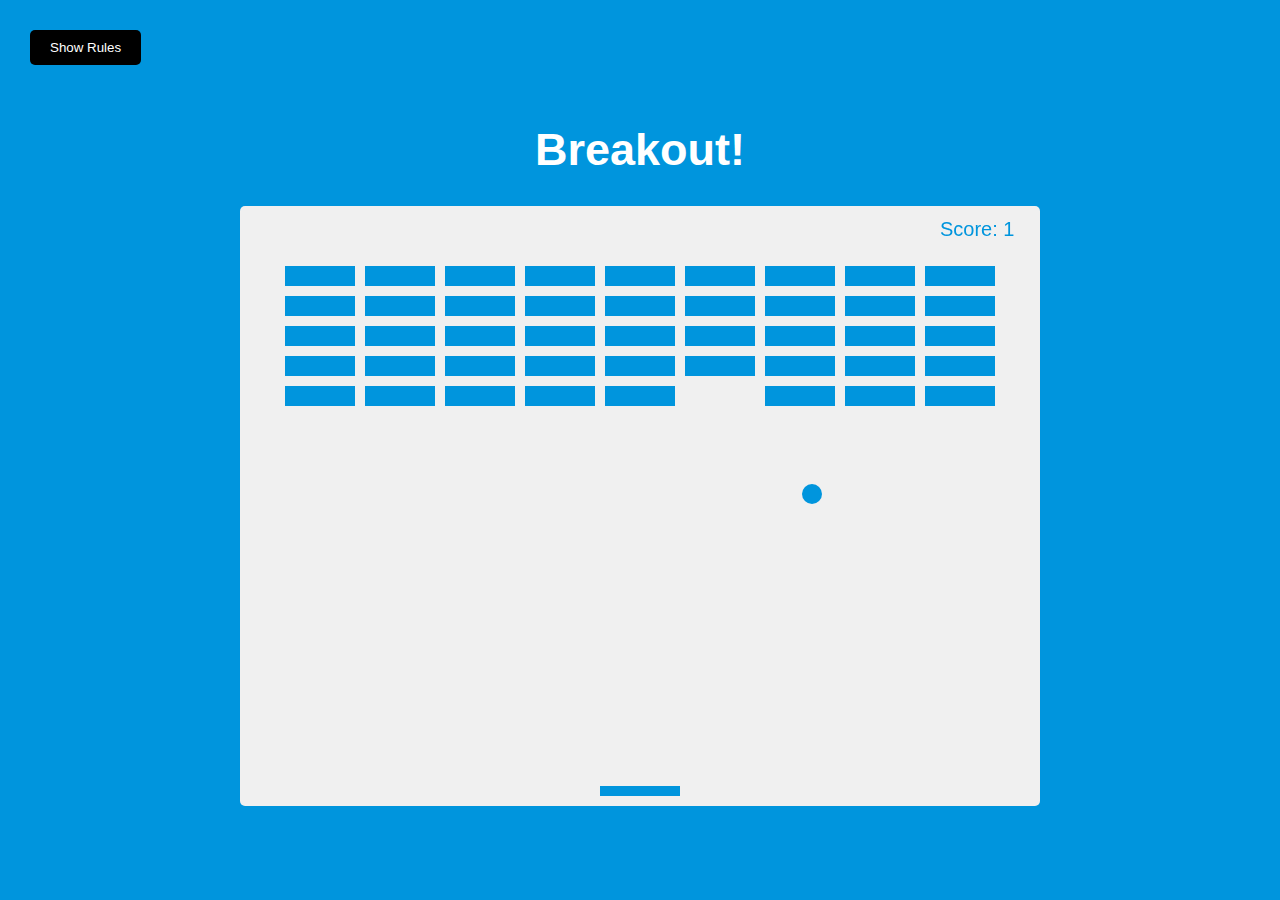
<file: Breakout/index.html>
<!DOCTYPE html>
<html lang="en">
  <head>
    <meta charset="UTF-8" />
    <meta name="viewport" content="width=device-width, initial-scale=1.0" />
    <meta http-equiv="X-UA-Compatible" content="ie=edge" />
    <link rel="stylesheet" href="style.css" />
    <title>Breakout!</title>
  </head>
  <body>
    <h1>Breakout!</h1>
    <button id="rules-btn" class="btn rules-btn">Show Rules</button>
    <div id="rules" class="rules">
      <h2>How To Play:</h2>
      <p>
        Use your right and left keys to move the paddle to bounce the ball up
        and break the blocks.
      </p>
      <p>If you miss the ball, your score and the blocks will reset.</p>
      <button id="close-btn" class="btn">Close</button>
    </div>

    <canvas id="canvas" width="800" height="600"></canvas>

    <script src="script.js"></script>
  </body>
</html>
</file>
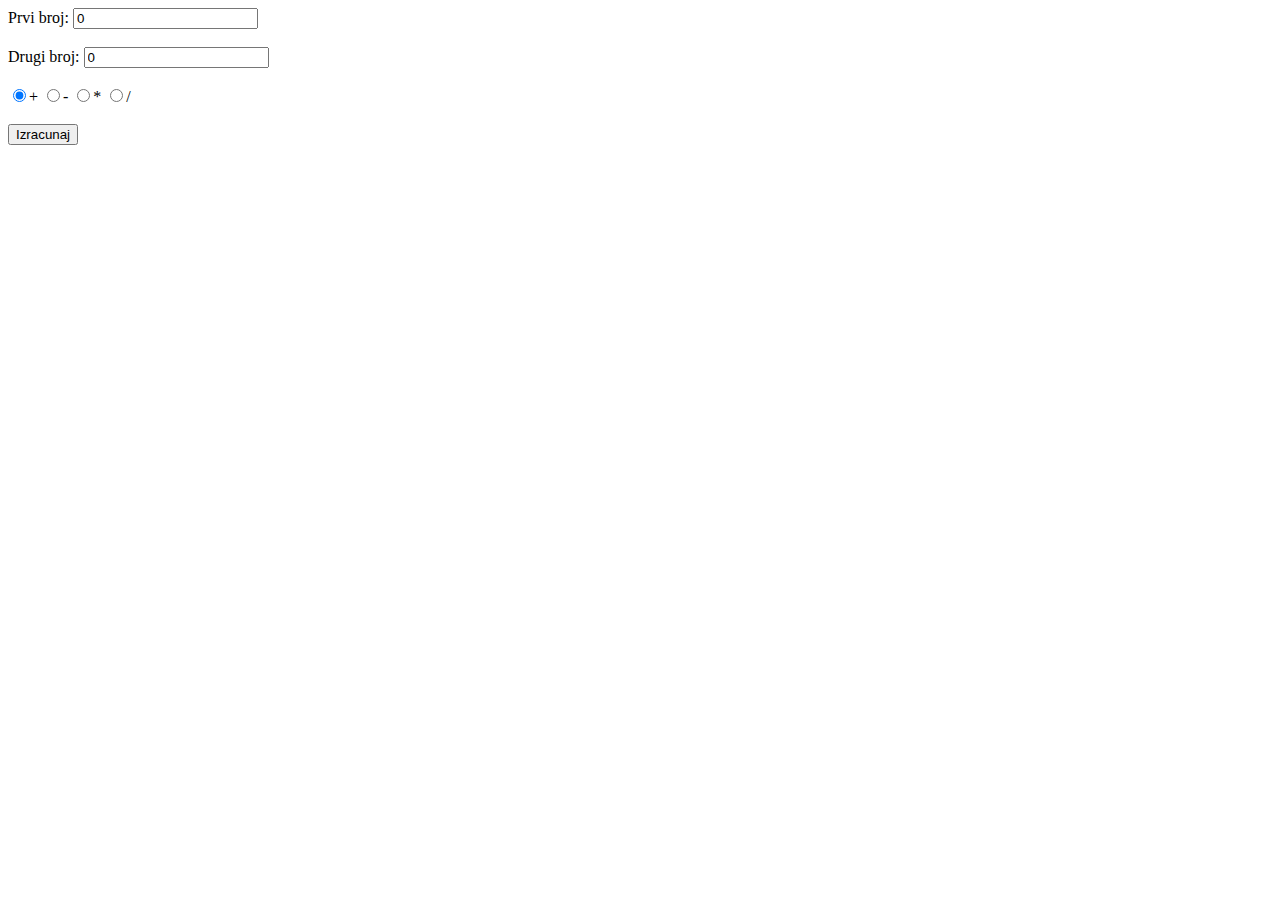
<file: Calculator/index.html>
<!DOCTYPE html>
<html lang="en">
<head>
    <meta charset="UTF-8">
    <meta name="viewport" content="width=device-width, initial-scale=1.0">
    <title>Kalkulator</title>
</head>
<body>
    <form>
     <label>Prvi broj:</label>
     <input type="text" id="num1" value="0">
     <br><br>
     <label>Drugi broj:</label>
     <input type="text" id="num2" value="0">
     <br><br>

     <input type="radio" name="op" value="+" checked>+
     <input type="radio" name="op" value="-">-
     <input type="radio" name="op" value="*">*
     <input type="radio" name="op" value="/">/
     <br><br>
     

     <input type="submit" value="Izracunaj">
    </form>
    <p id="res">
        
    </p>

    <script src="script.js"></script>
</body>
</html>
</file>
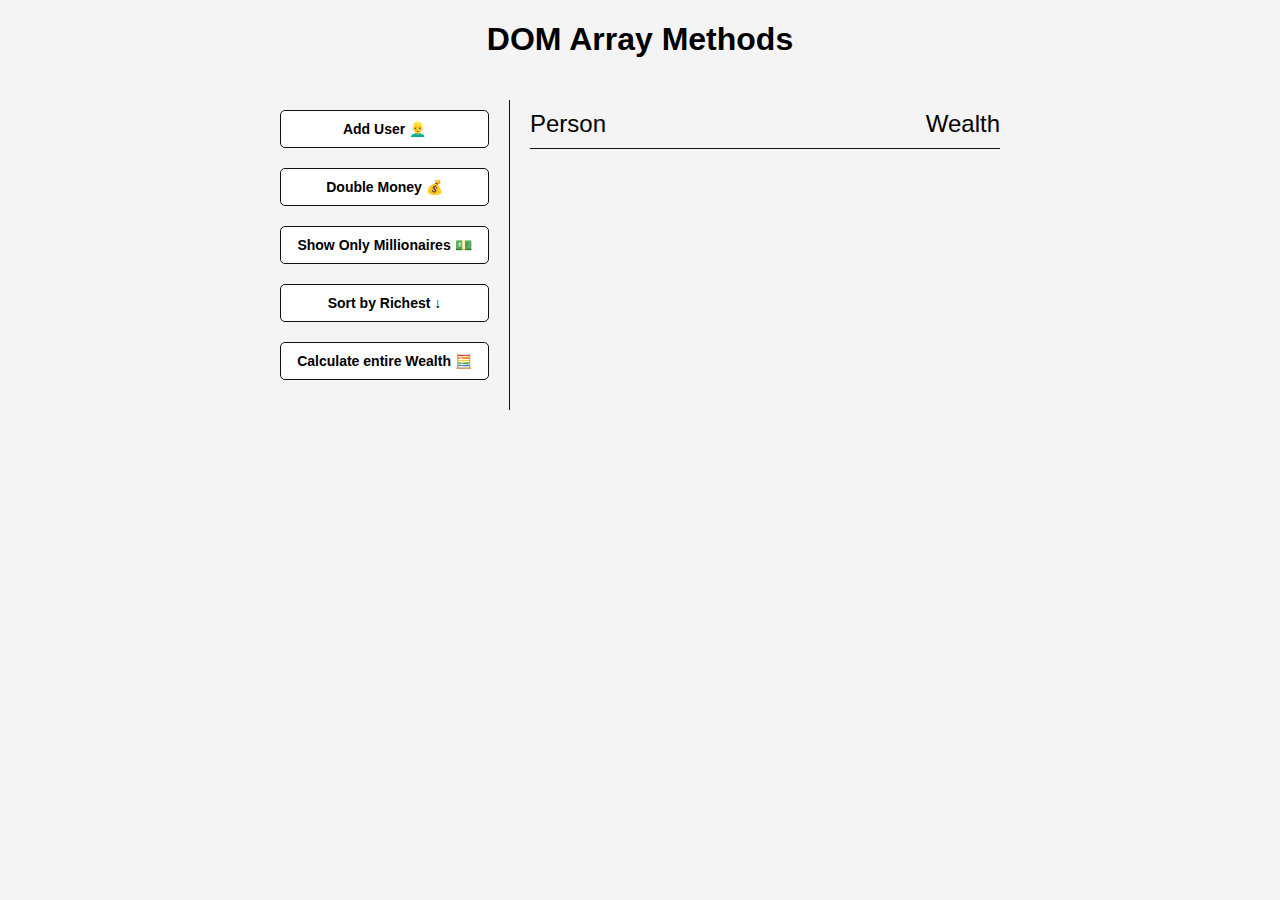
<file: DOM methods/index.html>
<!DOCTYPE html>
<html lang="en">
  <head>
    <meta charset="UTF-8" />
    <meta name="viewport" content="width=device-width, initial-scale=1.0" />
    <meta http-equiv="X-UA-Compatible" content="ie=edge" />
    <link rel="stylesheet" href="style.css" />
    <title>DOM Array Methods</title>
  </head>
  <body>
    <h1>DOM Array Methods</h1>

    <div class="container">
      <aside>
        <button id="add-user">Add User 👱‍♂️</button>
        <button id="double">Double Money 💰</button>
        <button id="show-millionaires">Show Only Millionaires 💵</button>
        <button id="sort">Sort by Richest ↓</button>
        <button id="calculate-wealth">Calculate entire Wealth 🧮</button>
      </aside>

      <main id="main">
        <h2><strong>Person</strong> Wealth</h2>
      </main>
    </div>

    <script src="script.js"></script>
  </body>
</html>
</file>
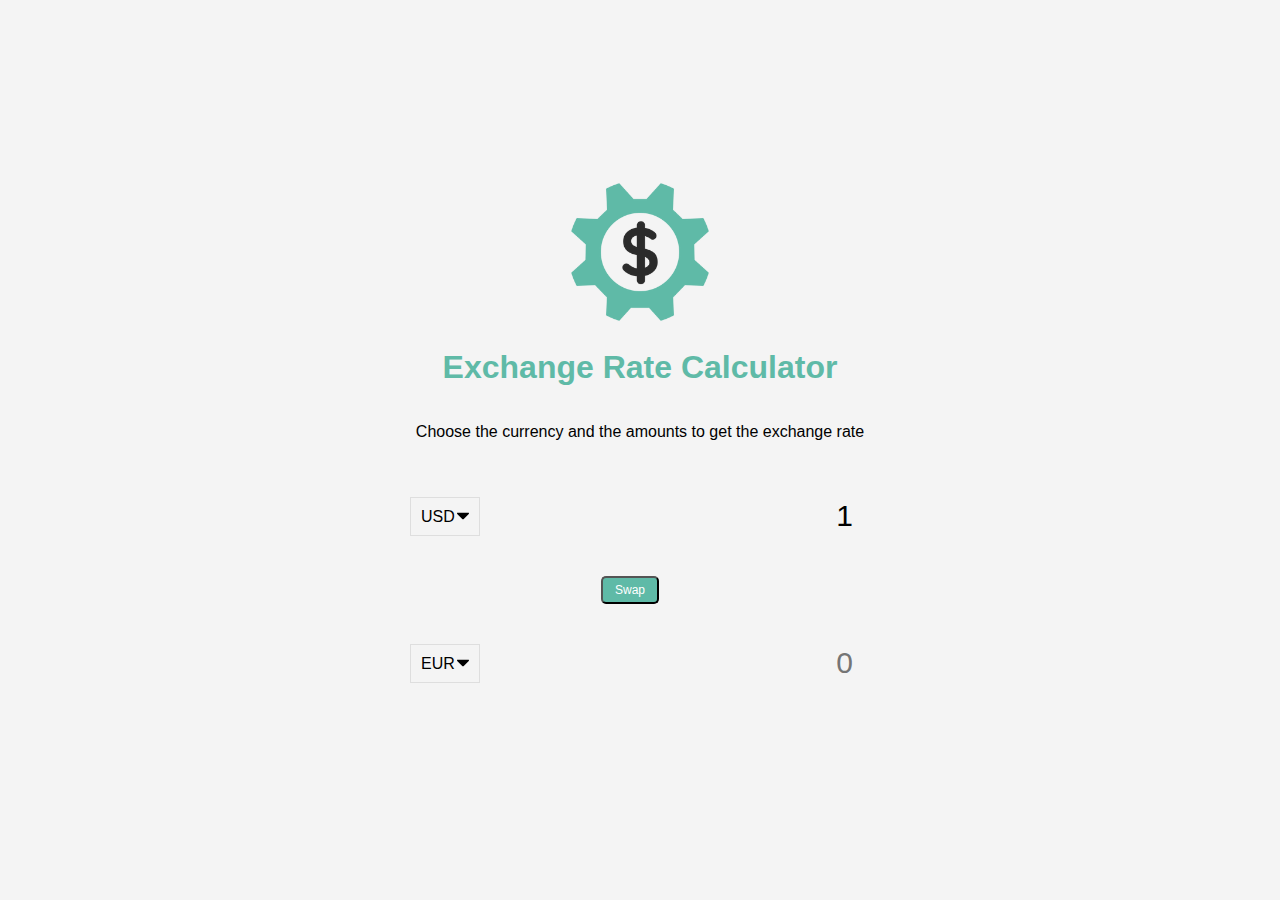
<file: Exchange Rate Calculator/index.html>
<!DOCTYPE html>
<html lang="en">
<head>
    <meta charset="UTF-8">
    <meta name="viewport" content="width=device-width, initial-scale=1.0">
    <title>Exchange Rate Calculator</title>
    <link rel="stylesheet" href="style.css">
</head>
<body>
    <img src="img/money.png" alt="" class="money-img">
    <h1>Exchange Rate Calculator</h1>
    <p>Choose the currency and the amounts to get the exchange rate</p>
    <div class="container">
        <div class="currency">
            <select name="" id="currency-one">
                <option value="AED">AED</option>
                <option value="ARS">ARS</option>
                <option value="AUD">AUD</option>
                <option value="BGN">BGN</option>
                <option value="BRL">BRL</option>
                <option value="BSD">BSD</option>
                <option value="CAD">CAD</option>
                <option value="CHF">CHF</option>
                <option value="CLP">CLP</option>
                <option value="CNY">CNY</option>
                <option value="COP">COP</option>
                <option value="CZK">CZK</option>
                <option value="DKK">DKK</option>
                <option value="DOP">DOP</option>
                <option value="EGP">EGP</option>
                <option value="EUR">EUR</option>
                <option value="FJD">FJD</option>
                <option value="GBP">GBP</option>
                <option value="GTQ">GTQ</option>
                <option value="HKD">HKD</option>
                <option value="HRK">HRK</option>
                <option value="HUF">HUF</option>
                <option value="IDR">IDR</option>
                <option value="ILS">ILS</option>
                <option value="INR">INR</option>
                <option value="ISK">ISK</option>
                <option value="JPY">JPY</option>
                <option value="KRW">KRW</option>
                <option value="KZT">KZT</option>
                <option value="MXN">MXN</option>
                <option value="MYR">MYR</option>
                <option value="NOK">NOK</option>
                <option value="NZD">NZD</option>
                <option value="PAB">PAB</option>
                <option value="PEN">PEN</option>
                <option value="PHP">PHP</option>
                <option value="PKR">PKR</option>
                <option value="PLN">PLN</option>
                <option value="PYG">PYG</option>
                <option value="RON">RON</option>
                <option value="RUB">RUB</option>
                <option value="SAR">SAR</option>
                <option value="SEK">SEK</option>
                <option value="SGD">SGD</option>
                <option value="THB">THB</option>
                <option value="TRY">TRY</option>
                <option value="TWD">TWD</option>
                <option value="UAH">UAH</option>
                <option value="USD" selected>USD</option>
                <option value="UYU">UYU</option>
                <option value="VND">VND</option>
                <option value="ZAR">ZAR</option>
            </select>
            <input type="number" id="amount-one" placeholder="0" value="1">
        </div>
    </div>
    <div class="swap-rate-container">
        <button class="btn" id="swap">
            Swap
        </button>
        <div class="rate" id="rate"></div>
    </div>

    <div class="currency">
        <select name="" id="currency-two">
            <option value="AED">AED</option>
            <option value="ARS">ARS</option>
            <option value="AUD">AUD</option>
            <option value="BGN">BGN</option>
            <option value="BRL">BRL</option>
            <option value="BSD">BSD</option>
            <option value="CAD">CAD</option>
            <option value="CHF">CHF</option>
            <option value="CLP">CLP</option>
            <option value="CNY">CNY</option>
            <option value="COP">COP</option>
            <option value="CZK">CZK</option>
            <option value="DKK">DKK</option>
            <option value="DOP">DOP</option>
            <option value="EGP">EGP</option>
            <option value="EUR" selected>EUR</option>
            <option value="FJD">FJD</option>
            <option value="GBP">GBP</option>
            <option value="GTQ">GTQ</option>
            <option value="HKD">HKD</option>
            <option value="HRK">HRK</option>
            <option value="HUF">HUF</option>
            <option value="IDR">IDR</option>
            <option value="ILS">ILS</option>
            <option value="INR">INR</option>
            <option value="ISK">ISK</option>
            <option value="JPY">JPY</option>
            <option value="KRW">KRW</option>
            <option value="KZT">KZT</option>
            <option value="MXN">MXN</option>
            <option value="MYR">MYR</option>
            <option value="NOK">NOK</option>
            <option value="NZD">NZD</option>
            <option value="PAB">PAB</option>
            <option value="PEN">PEN</option>
            <option value="PHP">PHP</option>
            <option value="PKR">PKR</option>
            <option value="PLN">PLN</option>
            <option value="PYG">PYG</option>
            <option value="RON">RON</option>
            <option value="RUB">RUB</option>
            <option value="SAR">SAR</option>
            <option value="SEK">SEK</option>
            <option value="SGD">SGD</option>
            <option value="THB">THB</option>
            <option value="TRY">TRY</option>
            <option value="TWD">TWD</option>
            <option value="UAH">UAH</option>
            <option value="USD">USD</option>
            <option value="UYU">UYU</option>
            <option value="VND">VND</option>
            <option value="ZAR">ZAR</option>
        </select>
        <input type="number" id="amount-two" placeholder="0">
    </div>


    <script src="script.js"></script>
</body>
</html>
</file>
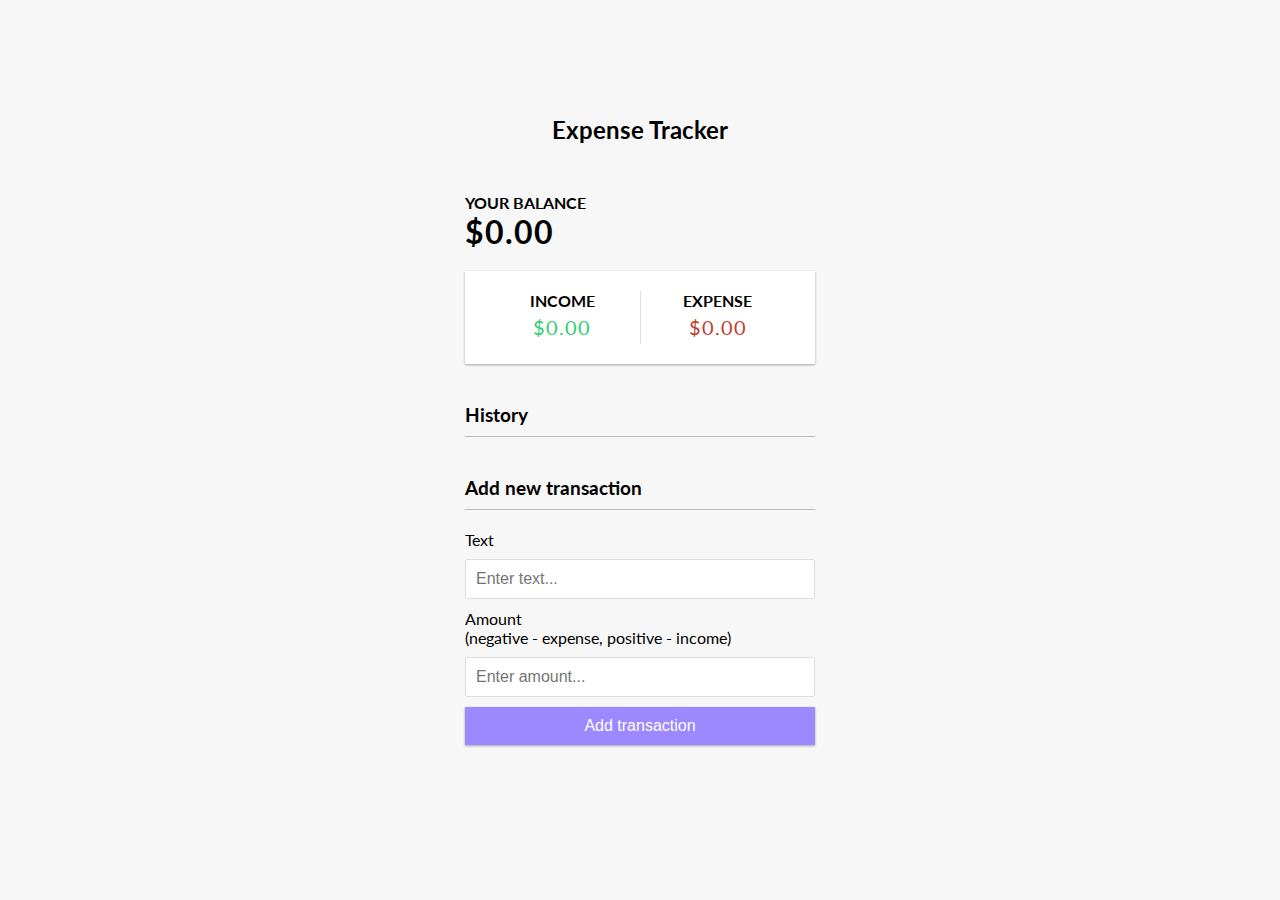
<file: Expense Tracker/index.html>
<!DOCTYPE html>
<html lang="en">
  <head>
    <meta charset="UTF-8" />
    <meta name="viewport" content="width=device-width, initial-scale=1.0" />
    <meta http-equiv="X-UA-Compatible" content="ie=edge" />
    <link rel="stylesheet" href="style.css" />
    <title>Expense Tracker</title>
  </head>
  <body>
    <h2>Expense Tracker</h2>

    <div class="container">
      <h4>Your Balance</h4>
      <h1 id="balance">$0.00</h1>

      <div class="inc-exp-container">
        <div>
          <h4>Income</h4>
          <p id="money-plus" class="money plus">+$0.00</p>
        </div>
        <div>
          <h4>Expense</h4>
          <p id="money-minus" class="money minus">-$0.00</p>
        </div>
      </div>

      <h3>History</h3> 
      <ul id="list" class="list">
        <!-- <li class="minus">
          Cash <span>-$400</span><button class="delete-btn">x</button>
        </li> -->
      </ul>

      <h3>Add new transaction</h3>
      <form id="form">
        <div class="form-control">
          <label for="text">Text</label>
          <input type="text" id="text" placeholder="Enter text..." />
        </div>
        <div class="form-control">
          <label for="amount"
            >Amount <br />
            (negative - expense, positive - income)</label
          >
          <input type="number" id="amount" placeholder="Enter amount..." />
        </div>
        <button class="btn">Add transaction</button>
      </form>
    </div>

    <script src="script.js"></script>
  </body>
</html>
</file>
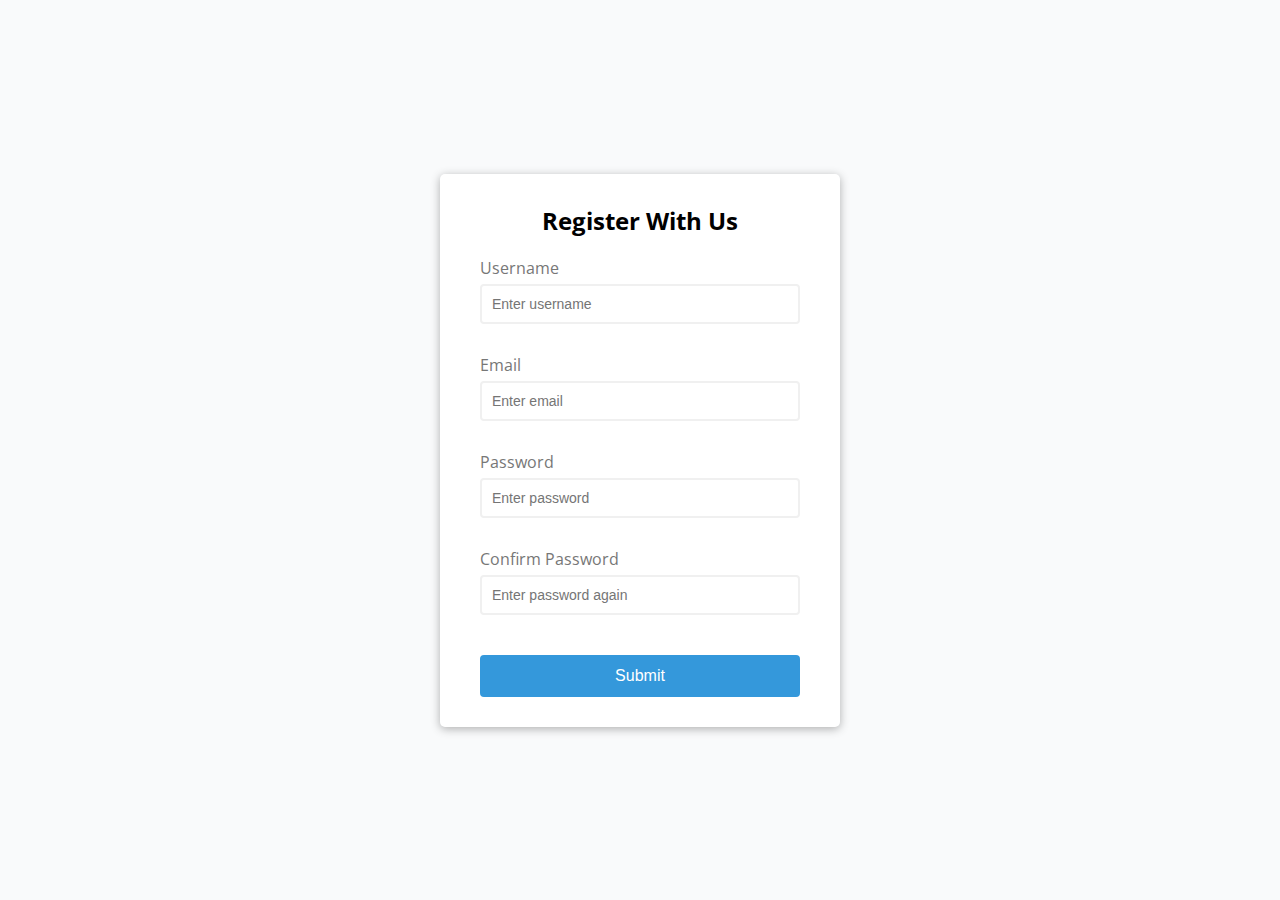
<file: Form Validation/index.html>
<!DOCTYPE html>
<html lang="en">
  <head>
    <meta charset="UTF-8" />
    <meta name="viewport" content="width=device-width, initial-scale=1.0" />
    <meta http-equiv="X-UA-Compatible" content="ie=edge" />
    <link rel="stylesheet" href="style.css" />
    <title>Form Validator</title>
  </head>
  <body>
    <div class="container">
      <form id="form" class="form">
        <h2>Register With Us</h2>
        <div class="form-control">
          <label for="username">Username</label>
          <input type="text" id="username" placeholder="Enter username" />
          <small>Error message</small>
        </div>
        <div class="form-control">
          <label for="email">Email</label>
          <input type="text" id="email" placeholder="Enter email" />
          <small>Error message</small>
        </div>
        <div class="form-control">
          <label for="password">Password</label>
          <input type="password" id="password" placeholder="Enter password" />
          <small>Error message</small>
        </div>
        <div class="form-control">
          <label for="password2">Confirm Password</label>
          <input
            type="password"
            id="password2"
            placeholder="Enter password again"
          />
          <small>Error message</small>
        </div>
        <button type="submit">Submit</button>
      </form>
    </div>

    <script src="script.js"></script>
  </body>
</html>
</file>
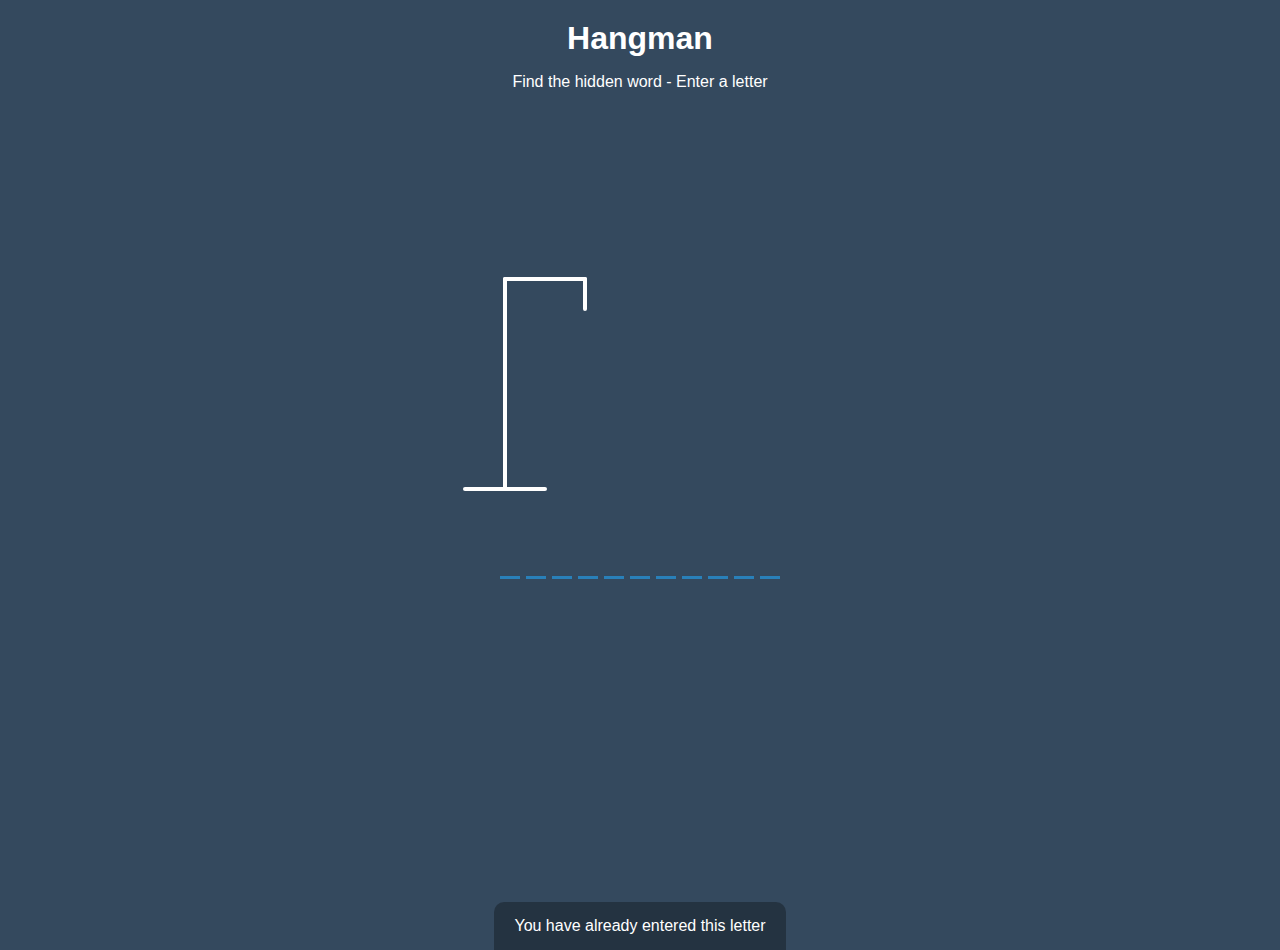
<file: Hangman/index.html>
<!DOCTYPE html>
<html lang="en">
  <head>
    <meta charset="UTF-8" />
    <meta name="viewport" content="width=device-width, initial-scale=1.0" />
    <meta http-equiv="X-UA-Compatible" content="ie=edge" />
    <link rel="stylesheet" href="style.css" />
    <title>Hangman</title>
  </head>
  <body>
    <h1>Hangman</h1>
    <p>Find the hidden word - Enter a letter</p>
    <div class="game-container">
      <svg height="250" width="200" class="figure-container">
        <!-- Rod -->
        <line x1="60" y1="20" x2="140" y2="20" />
        <line x1="140" y1="20" x2="140" y2="50" />
        <line x1="60" y1="20" x2="60" y2="230" />
        <line x1="20" y1="230" x2="100" y2="230" />

        <!-- Head -->
        <circle cx="140" cy="70" r="20" class="figure-part" />
        <!-- Body -->
        <line x1="140" y1="90" x2="140" y2="150" class="figure-part" />
        <!-- Arms -->
        <line x1="140" y1="120" x2="120" y2="100" class="figure-part" />
        <line x1="140" y1="120" x2="160" y2="100" class="figure-part" />
        <!-- Legs -->
        <line x1="140" y1="150" x2="120" y2="180" class="figure-part" />
        <line x1="140" y1="150" x2="160" y2="180" class="figure-part" />
      </svg>

      <div class="wrong-letters-container">
        <div id="wrong-letters"></div>
      </div>

      <div class="word" id="word"></div>
    </div>

    <!-- Container for final message -->
    <div class="popup-container" id="popup-container">
      <div class="popup">
        <h2 id="final-message"></h2>
        <button id="play-button">Play Again</button>
      </div>
    </div>

    <!-- Notification -->
    <div class="notification-container" id="notification-container">
      <p>You have already entered this letter</p>
    </div>

    <script src="script.js"></script>
  </body>
</html>
</file>
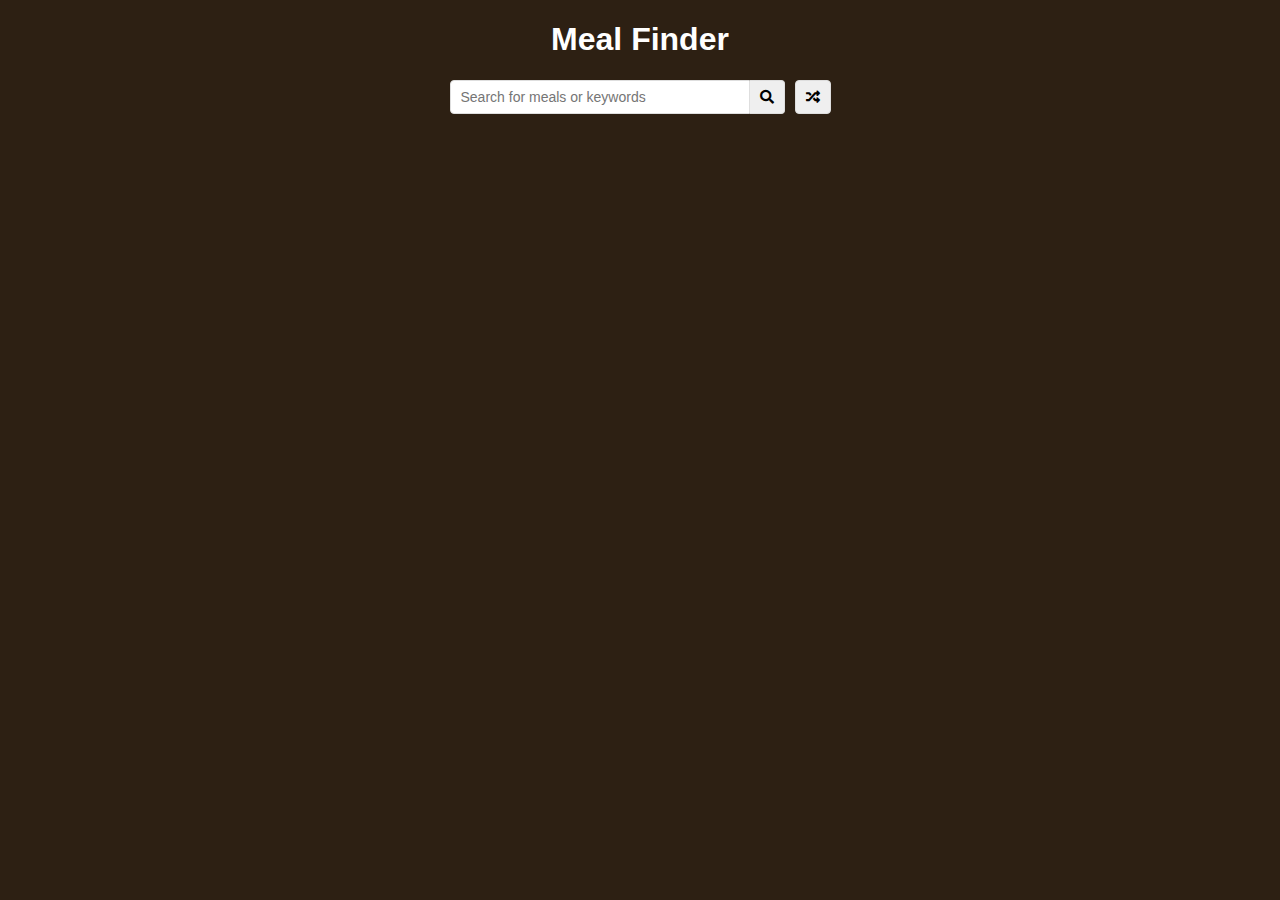
<file: Meal finder/index.html>
<!DOCTYPE html>
<html lang="en">
  <head>
    <meta charset="UTF-8" />
    <meta name="viewport" content="width=device-width, initial-scale=1.0" />
    <link
      rel="stylesheet"
      href="https://cdnjs.cloudflare.com/ajax/libs/font-awesome/5.10.2/css/all.min.css"
    />
    <link rel="stylesheet" href="style.css" />
    <title>Meal FInder</title>
  </head>
  <body>
    <div class="container">
      <h1>Meal Finder</h1>
      <div class="flex">
        <form class="flex" id="submit">
          <input
            type="text"
            id="search"
            placeholder="Search for meals or keywords"
          />
          <button class="search-btn" type="submit">
            <i class="fas fa-search"></i>
          </button>
        </form>
        <button class="random-btn" id="random">
          <i class="fas fa-random"></i>
        </button>
      </div>

      <div id="result-heading"></div>
      <div id="meals" class="meals"></div>
      <div id="single-meal"></div>
    </div>
    
    <script src="script.js"></script>
  </body>
</html>
</file>
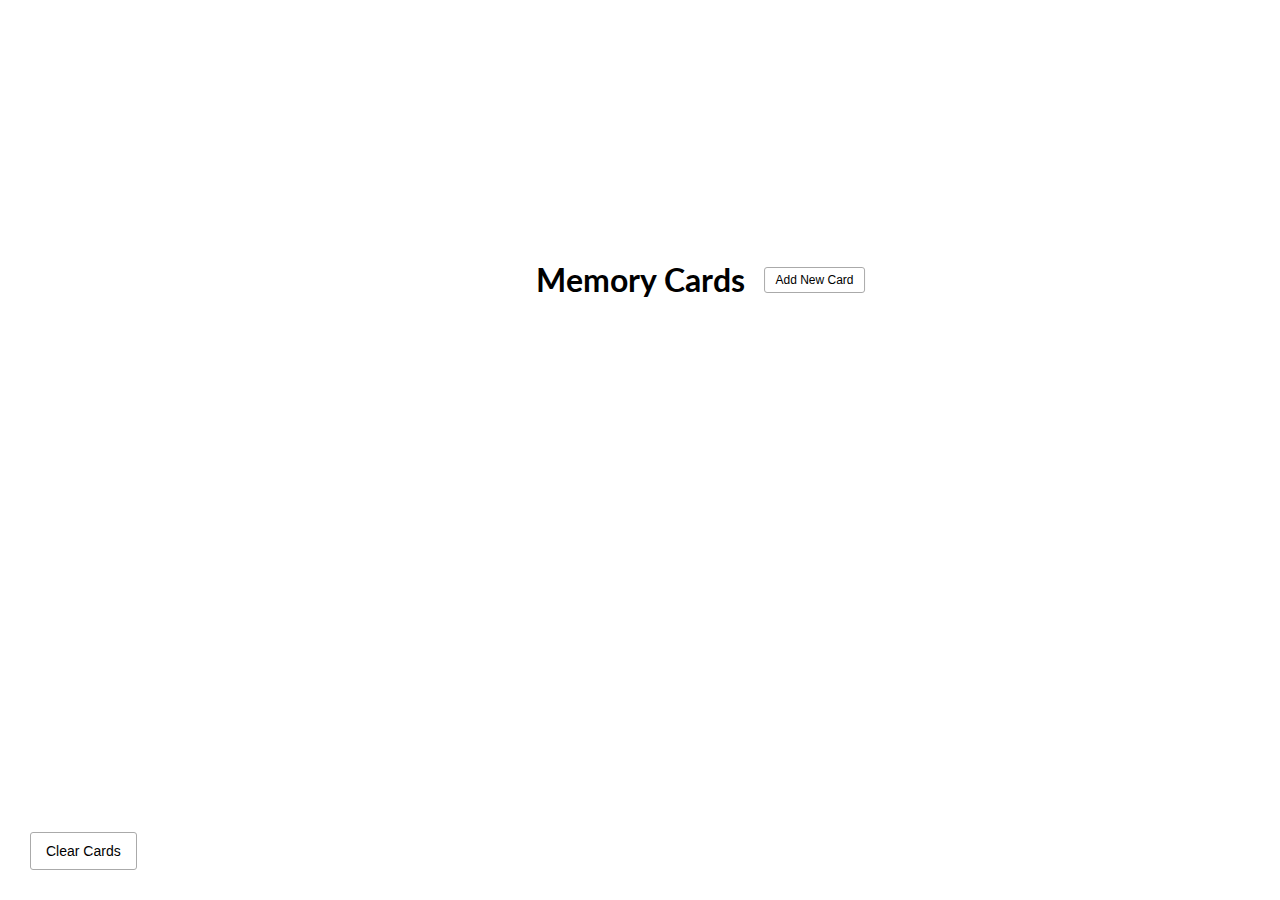
<file: Memory Cards/index.html>
<!DOCTYPE html>
<html lang="en">
  <head>
    <meta charset="UTF-8" />
    <meta name="viewport" content="width=device-width, initial-scale=1.0" />
    <meta http-equiv="X-UA-Compatible" content="ie=edge" />
    <link
      rel="stylesheet"
      href="https://cdnjs.cloudflare.com/ajax/libs/font-awesome/5.11.2/css/all.min.css"
      integrity="sha256-+N4/V/SbAFiW1MPBCXnfnP9QSN3+Keu+NlB+0ev/YKQ="
      crossorigin="anonymous"
    />
    <link rel="stylesheet" href="style.css" />
    <title>Memory Cards</title>
  </head>
  <body>
    <button id="clear" class="clear btn">
      <i class="fas fa-trash"></i> Clear Cards
    </button>

    <h1>
      Memory Cards
      <button id="show" class="btn btn-small">
        <i class="fas fa-plus"></i> Add New Card
      </button>
    </h1>

    <div id="cards-container" class="cards">
      <!-- <div class="card active">
        <div class="inner-card">
          <div class="inner-card-front">
            <p>
              What is PHP?
            </p>
          </div>
          <div class="inner-card-back">
            <p>
              A programming language
            </p>
          </div>
        </div>
      </div>

      <div class="card">
        <div class="inner-card">
          <div class="inner-card-front">
            <p>
              What is PHP?
            </p>
          </div>
          <div class="inner-card-back">
            <p>
              A programming language
            </p>
          </div>
        </div>
      </div> -->
    </div>

    <div class="navigation">
      <button id="prev" class="nav-button">
        <i class="fas fa-arrow-left"></i>
      </button>

      <p id="current"></p>

      <button id="next" class="nav-button">
        <i class="fas fa-arrow-right"></i>
      </button>
    </div>

    <div id="add-container" class="add-container">
      <h1>
        Add New Card
        <button id="hide" class="btn btn-small btn-ghost">
          <i class="fas fa-times"></i>
        </button>
      </h1>

      <div class="form-group">
        <label for="question">Question</label>
        <textarea id="question" placeholder="Enter question..."></textarea>
      </div>

      <div class="form-group">
        <label for="answer">Answer</label>
        <textarea id="answer" placeholder="Enter Answer..."></textarea>
      </div>

      <button id="add-card" class="btn">
        <i class="fas fa-plus"></i> Add Card
      </button>
    </div>

    <script src="script.js"></script>
  </body>
</html>
</file>
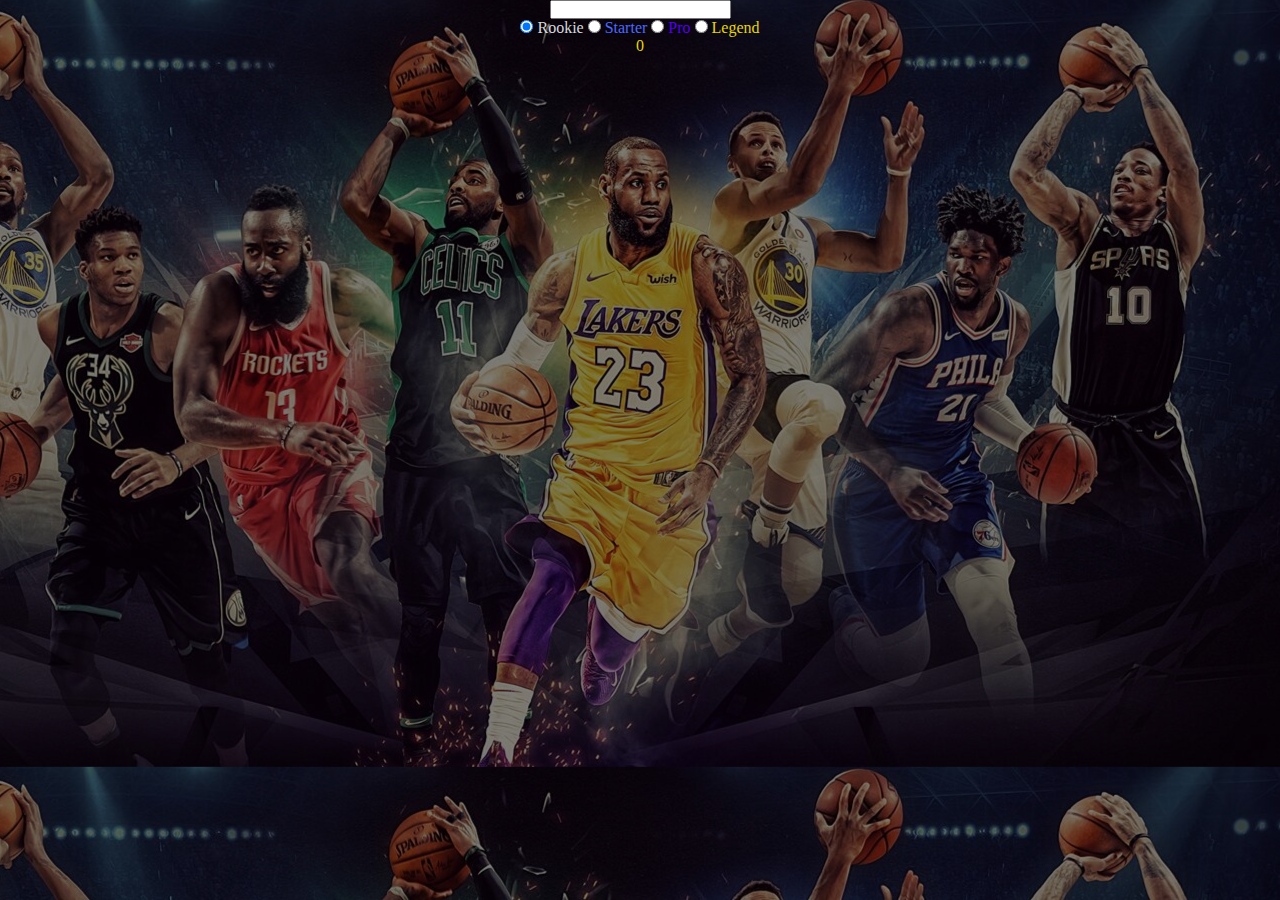
<file: Memory Game/index.html>
<!DOCTYPE html>
<html lang="en">
<head>
    <meta charset="UTF-8">
    <meta name="viewport" content="width=device-width, initial-scale=1.0">
    <link rel="stylesheet" href="style.css">
    <title>NBA MEMORY GAME</title>
</head>
  <body>
  <!-- <div class="main-content">
      <div class="header">
          <div class="info">
              <h6 class="leaderboard">Leaderboards</h6>
          </div> -->
          <!-- <img src="images\NBA.png" alt="">
          <p>Memory game</p>
      </div> -->
      <!-- <div class="start-game"> -->
    <form>
      <input type="text" id="ime">
      
      <div id="radio"> 
        <input type="radio" name="tezina" id="lako" value="16"  checked><span style="color: #d4d8dd" > Rookie </span> 
        <input type="radio" name="tezina" id="teze" value="36"><span style="color: #4b69ff"> Starter</span>
        <input type="radio" name="tezina" id="poteze" value="64"><span style="color: #5500f1"> Pro</span>
        <input type="radio" name="tezina" id="najteze" value="100"><span style="color: #e6d600"> Legend</span>
      </div>
      <div class="time1">
        <span  style="color: #e6d600"   id="time">0</span>
      </div>
  
    </form>
    <!-- <div class="leaderboard">
      <div class="rookie"><span style="color: #d4d8dd" > Rookie </span> </div>
      <div class="starter"><span style="color: #4b69ff"> Starter</span></div>
      <div class="pro"><span style="color: #5500f1"> Pro</span></div>
      <div class="legend"><span style="color: #e6d600"> Legend</span></div>
  </div> -->
  
    <!-- </div>
</div> -->
  

  </div>
    <div class="table">
    <div class="kartica" value= "a">
    <img class="lice" src="images\download.jpg" alt="">
    <img class="nalicje" src="images\karta.jpg" alt="">
    </div>

    <div class="kartica" value= "a">
      <img class="lice" src="images\download.jpg" alt="">
      <img class="nalicje" src="images\karta.jpg" alt="">
    </div>
    <div class="kartica" value= "2">
      <img class="lice" src="images\download (1).jpg" alt="">
      <img class="nalicje" src="images\karta.jpg" alt="">
      </div>
      
    <div class="kartica" value= "2">
      <img class="lice" src="images\download (1).jpg" alt="">
      <img class="nalicje" src="images\karta.jpg" alt="">
    </div>
    <div class="kartica" value= "3">
      <img class="lice" src="images\download (2).jpg" alt="">
      <img class="nalicje" src="images\karta.jpg" alt="">
    </div>
  
    <div class="kartica" value= "3">
        <img class="lice" src="images\download (2).jpg" alt="">
        <img class="nalicje" src="images\karta.jpg" alt="">
    </div>
    <div class="kartica" value="4">
        <img class="lice" src="images\download (3).jpg" alt="">
        <img class="nalicje" src="images\karta.jpg" alt="">
    </div>
        
    <div class="kartica" value="4">
        <img class="lice" src="images\download (3).jpg" alt="">
        <img class="nalicje" src="images\karta.jpg" alt="">
    </div>
    
    <div class="kartica" value="5">
      <img class="lice" src="images\download (4).jpg" alt="">
      <img class="nalicje" src="images\karta.jpg" alt="">
      </div>
  
      <div class="kartica" value="5">
        <img class="lice" src="images\download (4).jpg" alt="">
        <img class="nalicje" src="images\karta.jpg" alt="">
      </div>
      <div class="kartica" value="6">
        <img class="lice" src="images\download (5).jpg" alt="">
        <img class="nalicje" src="images\karta.jpg" alt="">
        </div>
        
      <div class="kartica" value="6">
        <img class="lice" src="images\download (5).jpg" alt="">
        <img class="nalicje" src="images\karta.jpg" alt="">
      </div>
      <div class="kartica" value="7">
        <img class="lice" src="images\download (6).jpg" alt="">
        <img class="nalicje" src="images\karta.jpg" alt="">
      </div>
    
      <div class="kartica" value="7">
          <img class="lice" src="images\download (6).jpg" alt="">
          <img class="nalicje" src="images\karta.jpg" alt="">
      </div>
      <div class="kartica" value="8">
          <img class="lice" src="images\download (7).jpg" alt="">
          <img class="nalicje" src="images\karta.jpg" alt="">
      </div>
          
      <div class="kartica" value="8">
          <img class="lice" src="images\download (7).jpg" alt="">
          <img class="nalicje" src="images\karta.jpg" alt="">
      </div>

       <div class="kartica" value="9">
        <img class="lice" src="images\download (8).jpg" alt="">
        <img class="nalicje" src="images\karta.jpg" alt="">
        </div>
    
        <div class="kartica" value="9">
          <img class="lice" src="images\download (8).jpg" alt="">
          <img class="nalicje" src="images\karta.jpg" alt="">
        </div>
        <div class="kartica" value="10">
          <img class="lice" src="images\download (9).jpg" alt="">
          <img class="nalicje" src="images\karta.jpg" alt="">
          </div>
          
        <div class="kartica" value="10">
          <img class="lice" src="images\download (9).jpg" alt="">
          <img class="nalicje" src="images\karta.jpg" alt="">
        </div>
        <div class="kartica" value="11">
          <img class="lice" src="images\download (10).jpg" alt="">
          <img class="nalicje" src="images\karta.jpg" alt="">
        </div>
      
        <div class="kartica" value="11">
            <img class="lice" src="images\download (10).jpg" alt="">
            <img class="nalicje" src="images\karta.jpg" alt="">
        </div>
        <div class="kartica" value="12">
            <img class="lice" src="images\download (11).jpg" alt="">
            <img class="nalicje" src="images\karta.jpg" alt="">
        </div>
            
        <div class="kartica" value="12">
            <img class="lice" src="images\download (11).jpg" alt="">
            <img class="nalicje" src="images\karta.jpg" alt="">
        </div>
        
        <div class="kartica" value="13">
          <img class="lice" src="images\download (12).jpg" alt="">
          <img class="nalicje" src="images\karta.jpg" alt="">
          </div>
      
          <div class="kartica" value="13">
            <img class="lice" src="images\download (12).jpg" alt="">
            <img class="nalicje" src="images\karta.jpg" alt="">
          </div>
          <div class="kartica" value="14">
            <img class="lice" src="images\download (13).jpg" alt="">
            <img class="nalicje" src="images\karta.jpg" alt="">
            </div>
            
          <div class="kartica" value="14">
            <img class="lice" src="images\download (13).jpg" alt="">
            <img class="nalicje" src="images\karta.jpg" alt="">
          </div>
          <div class="kartica" value="15">
            <img class="lice" src="images\download (14).jpg" alt="">
            <img class="nalicje" src="images\karta.jpg" alt="">
          </div>
        
        <div class="kartica" value="15">
          <img class="lice" src="images\download (14).jpg" alt="">
            <img class="nalicje" src="images\karta.jpg" alt="">
        </div>
        <div class="kartica" value="16">
            <img class="lice" src="images\images.jpg" alt="">
            <img class="nalicje" src="images\karta.jpg" alt="">
        </div>
            
        <div class="kartica" value="16">
            <img class="lice" src="images\images.jpg" alt="">
            <img class="nalicje" src="images\karta.jpg" alt="">
        </div>
        <div class="kartica" value="17">
          <img class="lice" src="images\images (1).jpg" alt="">
          <img class="nalicje" src="images\karta.jpg" alt="">
          </div>
      
          <div class="kartica" value="17">
            <img class="lice" src="images\images (1).jpg" alt="">
            <img class="nalicje" src="images\karta.jpg" alt="">
          </div>
          <div class="kartica" value="18">
              <img class="lice" src="images\images (2).jpg" alt="">
              <img class="nalicje" src="images\karta.jpg" alt="">
              </div>
              
            <div class="kartica" value="18">
              <img class="lice" src="images\images (2).jpg" alt="">
              <img class="nalicje" src="images\karta.jpg" alt="">
            </div>
            <div class="kartica" value="19">
              <img class="lice" src="images\images (3).jpg" alt="">
              <img class="nalicje" src="images\karta.jpg" alt="">
            </div>
          
            <div class="kartica" value="19">
                <img class="lice" src="images\images (3).jpg" alt="">
                <img class="nalicje" src="images\karta.jpg" alt="">
            </div>
            <div class="kartica" value="20">
                <img class="lice" src="images\images (4).jpg" alt="">
                <img class="nalicje" src="images\karta.jpg" alt="">
            </div>
                
            <div class="kartica" value="20">
                <img class="lice" src="images\images (4).jpg" alt="">
                <img class="nalicje" src="images\karta.jpg" alt="">
            </div>
            
            <div class="kartica" value="21">
              <img class="lice" src="images\images (5).jpg" alt="">
              <img class="nalicje" src="images\karta.jpg" alt="">
              </div>
          
              <div class="kartica" value="21">
                <img class="lice" src="images\images (5).jpg" alt="">
                <img class="nalicje" src="images\karta.jpg" alt="">
              </div>
              <div class="kartica" value="22">
                <img class="lice" src="images\images (6).jpg" alt="">
                <img class="nalicje" src="images\karta.jpg" alt="">
                </div>
                
              <div class="kartica" value="22">
                <img class="lice" src="images\images (6).jpg" alt="">
                <img class="nalicje" src="images\karta.jpg" alt="">
              </div>
              <div class="kartica" value="23">
                <img class="lice" src="images\images (7).jpg" alt="">
                <img class="nalicje" src="images\karta.jpg" alt="">
              </div>
            
              <div class="kartica" value="23">
                  <img class="lice" src="images\images (7).jpg" alt="">
                  <img class="nalicje" src="images\karta.jpg" alt="">
              </div>
              <div class="kartica" value="24">
                  <img class="lice" src="images\images (8).jpg" alt="">
                  <img class="nalicje" src="images\karta.jpg" alt="">
              </div>
                  
              <div class="kartica" value="24">
                  <img class="lice" src="images\images (8).jpg" alt="">
                  <img class="nalicje" src="images\karta.jpg" alt="">
              </div>
        
              <div class="kartica" value="25">
                <img class="lice" src="images\images (9).jpg" alt="">
                <img class="nalicje" src="images\karta.jpg" alt="">
                </div>
            
                <div class="kartica" value="25">
                  <img class="lice" src="images\images (9).jpg" alt="">
                  <img class="nalicje" src="images\karta.jpg" alt="">
                </div>
                <div class="kartica" value="26">
                  <img class="lice" src="images\images (10).jpg" alt="">
                  <img class="nalicje" src="images\karta.jpg" alt="">
                  </div>
                  
                <div class="kartica" value="26">
                  <img class="lice" src="images\images (10).jpg" alt="">
                  <img class="nalicje" src="images\karta.jpg" alt="">
                </div>
                <div class="kartica" value="27">
                  <img class="lice" src="images\images (11).jpg" alt="">
                  <img class="nalicje" src="images\karta.jpg" alt="">
                </div>
              
                <div class="kartica" value="27">
                    <img class="lice" src="images\images (11).jpg" alt="">
                    <img class="nalicje" src="images\karta.jpg" alt="">
                </div>
                <div class="kartica" value="28">
                    <img class="lice" src="images\images (12).jpg" alt="">
                    <img class="nalicje" src="images\karta.jpg" alt="">
                </div>
                     
                 <div class="kartica" value="28">
                    <img class="lice" src="images\images (12).jpg" alt="">
                    <img class="nalicje" src="images\karta.jpg" alt="">
                </div>
                
                <div class="kartica" value="29">
                  <img class="lice" src="images\images (13).jpg" alt="">
                  <img class="nalicje" src="images\karta.jpg" alt="">
                  </div>
              
                  <div class="kartica" value="29">
                    <img class="lice" src="images\images (13).jpg" alt="">
                    <img class="nalicje" src="images\karta.jpg" alt="">
                  </div>
                  <div class="kartica" value="30">
                    <img class="lice" src="images\images (14).jpg" alt="">
                    <img class="nalicje" src="images\karta.jpg" alt="">
                    </div>
                     
                  <div class="kartica" value="30">
                    <img class="lice" src="images\images (14).jpg" alt="">
                    <img class="nalicje" src="images\karta.jpg" alt="">
                  </div>
                  <div class="kartica" value="31">
                    <img class="lice" src="images\images (15).jpg" alt="">
                    <img class="nalicje" src="images\karta.jpg" alt="">
                  </div>
                
                  <div class="kartica" value="31">
                    <img class="lice" src="images\images (15).jpg" alt="">
                     <img class="nalicje" src="images\karta.jpg" alt="">
                  </div>
                  <div class="kartica" value="32">
                      <img class="lice" src="images\images (16).jpg" alt="">
                      <img class="nalicje" src="images\karta.jpg" alt="">
                  </div>
                       
                  <div class="kartica" value="32">
                      <img class="lice" src="images\images (16).jpg" alt="">
                      <img class="nalicje" src="images\karta.jpg" alt="">
                  </div>
                  <div class="kartica" value="33">
                    <img class="lice" src="images\images (17).jpg" alt="">
                    <img class="nalicje" src="images\karta.jpg" alt="">
                </div>
                    
                <div class="kartica" value="33">
                    <img class="lice" src="images\images (17).jpg" alt="">
                    <img class="nalicje" src="images\karta.jpg" alt="">
                </div>
                <div class="kartica" value="34">
                  <img class="lice" src="images\images (18).jpg" alt="">
                  <img class="nalicje" src="images\karta.jpg" alt="">
              </div>
                  
              <div class="kartica" value="34">
                  <img class="lice" src="images\images (18).jpg" alt="">
                  <img class="nalicje" src="images\karta.jpg" alt="">
              </div>
              <div class="kartica" value="35">
                <img class="lice" src="images\images (19).jpg" alt="">
                <img class="nalicje" src="images\karta.jpg" alt="">
            </div>
                
            <div class="kartica" value="35">
                <img class="lice" src="images\images (19).jpg" alt="">
                <img class="nalicje" src="images\karta.jpg" alt="">
            </div>
            <div class="kartica" value="36">
              <img class="lice" src="images\images (20).jpg" alt="">
              <img class="nalicje" src="images\karta.jpg" alt="">
          </div>
              
          <div class="kartica" value="36">
              <img class="lice" src="images\images (20).jpg" alt="">
              <img class="nalicje" src="images\karta.jpg" alt="">
          </div>
          <div class="kartica" value="37">
            <img class="lice" src="images\images (21).jpg" alt="">
            <img class="nalicje" src="images\karta.jpg" alt="">
        </div>
            
        <div class="kartica" value="37">
            <img class="lice" src="images\images (21).jpg" alt="">
            <img class="nalicje" src="images\karta.jpg" alt="">
        </div>
        <div class="kartica" value="38">
          <img class="lice" src="images\images (22).jpg" alt="">
          <img class="nalicje" src="images\karta.jpg" alt="">
      </div>
          
      <div class="kartica" value="38">
          <img class="lice" src="images\images (22).jpg" alt="">
          <img class="nalicje" src="images\karta.jpg" alt="">
      </div>
        
    <div class="kartica" value="39">
        <img class="lice" src="images\images (23).jpg" alt="">
        <img class="nalicje" src="images\karta.jpg" alt="">
    </div>
    <div class="kartica" value="39">
      <img class="lice" src="images\images (23).jpg" alt="">
      <img class="nalicje" src="images\karta.jpg" alt="">
  </div>
      
  <div class="kartica" value="40">
      <img class="lice" src="images\images (24).jpg" alt="">
      <img class="nalicje" src="images\karta.jpg" alt="">
  </div>
  <div class="kartica" value="40">
    <img class="lice" src="images\images (24).jpg" alt="">
    <img class="nalicje" src="images\karta.jpg" alt="">
</div>
    
<div class="kartica" value="41">
    <img class="lice" src="images\images (25).jpg" alt="">
    <img class="nalicje" src="images\karta.jpg" alt="">
</div>
<div class="kartica" value="41">
  <img class="lice" src="images\images (25).jpg" alt="">
  <img class="nalicje" src="images\karta.jpg" alt="">
</div>
  
<div class="kartica" value="42">
  <img class="lice" src="images\images (26).jpg" alt="">
  <img class="nalicje" src="images\karta.jpg" alt="">
</div>
<div class="kartica" value="42">
<img class="lice" src="images\images (26).jpg" alt="">
<img class="nalicje" src="images\karta.jpg" alt="">
</div>

<div class="kartica" value="43">
<img class="lice" src="images\images (27).jpg" alt="">
<img class="nalicje" src="images\karta.jpg" alt="">
</div>
<div class="kartica" value="d43">
  <img class="lice" src="images\images (27).jpg" alt="">
  <img class="nalicje" src="images\karta.jpg" alt="">
</div>
  
<div class="kartica" value="44">
  <img class="lice" src="images\images (28).jpg" alt="">
  <img class="nalicje" src="images\karta.jpg" alt="">
</div>
<div class="kartica" value="44">
<img class="lice" src="images\images (28).jpg" alt="">
<img class="nalicje" src="images\karta.jpg" alt="">
</div>

<div class="kartica" value="45">
<img class="lice" src="images\images (29).jpg" alt="">
<img class="nalicje" src="images\karta.jpg" alt="">
</div>
<div class="kartica" value="45">
  <img class="lice" src="images\images (29).jpg" alt="">
  <img class="nalicje" src="images\karta.jpg" alt="">
</div>
  
<div class="kartica" value="46">
  <img class="lice" src="images\images (30).jpg" alt="">
  <img class="nalicje" src="images\karta.jpg" alt="">
</div>
<div class="kartica" value="46">
<img class="lice" src="images\images (30).jpg" alt="">
<img class="nalicje" src="images\karta.jpg" alt="">
</div>
<div class="kartica" value="47">
  <img class="lice" src="images\images (31).jpg" alt="">
  <img class="nalicje" src="images\karta.jpg" alt="">
</div>
<div class="kartica" value="47">
<img class="lice" src="images\images (31).jpg" alt="">
<img class="nalicje" src="images\karta.jpg" alt="">
</div>
<div class="kartica" value="48">
  <img class="lice" src="images\images (32).jpg" alt="">
  <img class="nalicje" src="images\karta.jpg" alt="">
</div>
<div class="kartica" value="48">
<img class="lice" src="images\images (32).jpg" alt="">
<img class="nalicje" src="images\karta.jpg" alt="">
</div>
<div class="kartica" value="49">
  <img class="lice" src="images\images (33).jpg" alt="">
  <img class="nalicje" src="images\karta.jpg" alt="">
</div>
<div class="kartica" value="d49">
<img class="lice" src="images\images (33).jpg" alt="">
<img class="nalicje" src="images\karta.jpg" alt="">
</div>
<div class="kartica" value="50">
  <img class="lice" src="images\images (34).jpg" alt="">
  <img class="nalicje" src="images\karta.jpg" alt="">
</div>
<div class="kartica" value="50">
<img class="lice" src="images\images (34).jpg" alt="">
<img class="nalicje" src="images\karta.jpg" alt="">
</div>
  </div>
    <script src="script.js"></script>
</body>
</html>
</file>
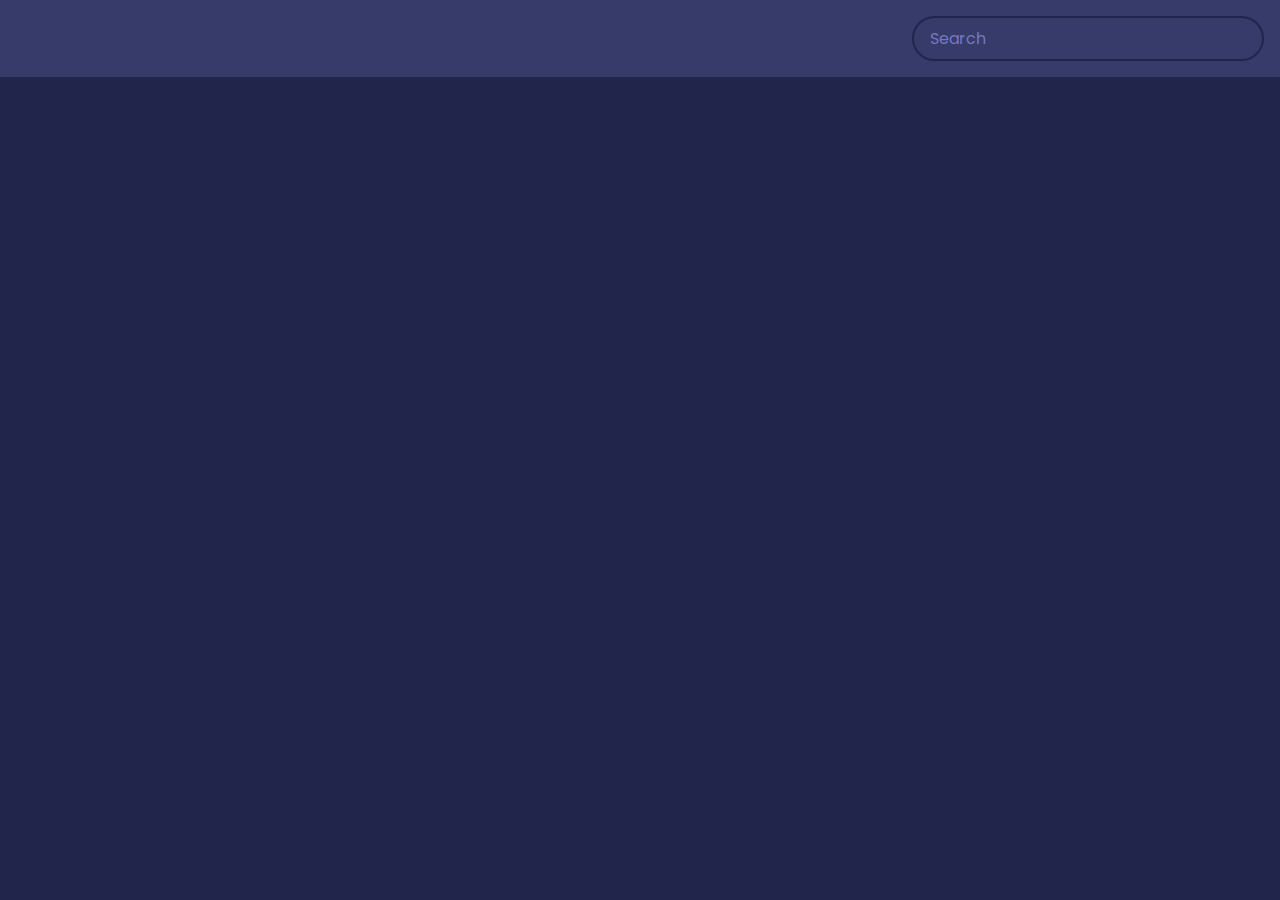
<file: Movie app/index.html>
<!DOCTYPE html>
<html lang="en">
    <head>
        <meta charset="UTF-8" />
        <meta name="viewport" content="width=device-width, initial-scale=1.0" />
        <title>Movie App</title>
        <link rel="stylesheet" href="style.css" />
    </head>
    <body>
        <header>
            <form id="form">
                <input
                    type="text"
                    id="search"
                    placeholder="Search"
                    class="search"
                />
            </form>
        </header>
        <main id="main"></main>
        <script src="script.js" defer></script>
    </body>
</html>
</file>
<file: Breakout/style.css>
* {
    box-sizing: border-box;
}

body {
    background: #0095dd;
    display: flex;
    flex-direction: column;
    align-items: center;
    justify-content: center;
    font-family: Arial, Helvetica, sans-serif;
    min-height: 100vh;
    margin: 0;
}

h1 {
    font-size: 45px;
    color: #fff;
}

canvas {
    background: #f0f0f0;
    display: block;
    border-radius: 5px;
}

.btn {
    cursor: pointer;
    border: 0;
    padding: 10px 20px;
    background: #000;
    color: #fff;
    border-radius: 5px;
}

.btn:focus {
    outline: 0;
}

.btn:hover {
    background: #222;
}

.btn:active {
    transform: scale(0.98);
}

.rules-btn {
    position: absolute;
    top: 30px;
    left: 30px;
}

.rules {
    position: absolute;
    top: 0;
    left: 0;
    background: #333;
    color: #fff;
    min-height: 100vh;
    width: 400px;
    padding: 20px;
    line-height: 1.5;
    transform: translateX(-400px);
    transition: transform 1s ease-in-out;
}

.rules.show {
    transform: translateX(0);
}
</file>
<file: DOM methods/style.css>
* {
    box-sizing: border-box;
}

body {
    background: #f4f4f4;
    font-family: Arial, Helvetica, sans-serif;
    display: flex;
    flex-direction: column;
    align-items: center;
    min-height: 100vh;
    margin: 0;
  }

.container {
    display: flex;
    padding: 20px;
    margin: 0 auto;
    max-width: 100%;
    width: 800px;
}

aside {
    padding: 10px 20px;
    width: 250px;
    border-right: 1px solid #111;
}

button {
    cursor: pointer;
    background-color: #fff;
    border: solid 1px #111;
    border-radius: 5px;
    display: block;
    width: 100%;
    padding: 10px;
    margin-bottom: 20px;
    font-weight: bold;
    font-size: 14px;
}

main {
    flex: 1;
    padding: 10px 20px;
}

h2 {
    border-bottom: 1px solid #111;
    padding-bottom: 10px;
    display: flex;
    justify-content: space-between;
    font-weight: 300;
    margin: 0 0 20px;
  }

h3 {
background-color: #fff;
border-bottom: 1px solid #111;
padding: 10px;
display: flex;
justify-content: space-between;
font-weight: 300;
margin: 20px 00;
}

.person {
    display: flex;
    justify-content: space-between;
    font-size: 20px;
    margin-bottom: 10px;
}
</file>
<file: Exchange Rate Calculator/style.css>
:root {
    --primary-color: #5fbaa7;
}

* {
    box-sizing: border-box;
}

body {
    background-color: #f4f4f4;
    font-family: Arial, Helvetica, sans-serif;
    display: flex;
    flex-direction: column;
    align-items: center;
    justify-content: center;
    height: 100vh;
    margin: 0;
    padding: 20px;
}

h1 {
    color:var(--primary-color)
}

p{
    text-align: center;
}

.btn {
    color: #fff;
    background: var(--primary-color);
    cursor: pointer;
    border-radius: 5px;
    font-size: 12px;
    padding: 5px 12px;
}

.money-img {
    width: 150px;
}

.currency {
    padding: 40px 0;
    display: flex;
    align-items: center;
    justify-content: space-between;
}

.currency select {
    padding: 10px 20px 10px 10px;
    -moz-appearance: none;
    -webkit-appearance: none;
    appearance: none;
    border: 1px solid #dedede;
    font-size: 16px;
    background: transparent;
    background-image:  url('data:image/svg+xml;charset=US-ASCII,%3Csvg%20xmlns%3D%22http%3A%2F%2Fwww.w3.org%2F2000%2Fsvg%22%20width%3D%22292.4%22%20height%3D%22292.4%22%3E%3Cpath%20fill%3D%22%20000002%22%20d%3D%22M287%2069.4a17.6%2017.6%200%200%200-13-5.4H18.4c-5%200-9.3%201.8-12.9%205.4A17.6%2017.6%200%200%200%200%2082.2c0%205%201.8%209.3%205.4%2012.9l128%20127.9c3.6%203.6%207.8%205.4%2012.8%205.4s9.2-1.8%2012.8-5.4L287%2095c3.5-3.5%205.4-7.8%205.4-12.8%200-5-1.9-9.2-5.5-12.8z%22%2F%3E%3C%2Fsvg%3E');
    background-position: right 10px top 50%, 0, 0;
    background-size: 12px auto, 100%;
    background-repeat: no-repeat;
}

.currency input {
    border: 0;
    background: transparent;
    font-size: 30px;
    text-align: right;
}

.swap-rate-container {
    display: flex;
    align-items: center;
    justify-content: space-between;
}

.rate {
    color: var(--primary-color);
    font-size: 14px;
    padding: 0 10px;
}

select:focus, input:focus, button:focus  {
    outline: 0;
}

@media (max-width: 600px) {
    .currency input {
        width: 200px;
    }
}
</file>
<file: Expense Tracker/style.css>
@import url('https://fonts.googleapis.com/css?family=Lato&display=swap');

:root {
  --box-shadow: 0 1px 3px rgba(0, 0, 0, 0.12), 0 1px 2px rgba(0, 0, 0, 0.24);
}

* {
  box-sizing: border-box;
}

body {
  background-color: #f7f7f7;
  display: flex;
  flex-direction: column;
  align-items: center;
  justify-content: center;
  min-height: 100vh;
  margin: 0;
  font-family: 'Lato', sans-serif;
}

.container {
  margin: 30px auto;
  width: 350px;
}

h1 {
  letter-spacing: 1px;
  margin: 0;
}

h3 {
  border-bottom: 1px solid #bbb;
  padding-bottom: 10px;
  margin: 40px 0 10px;
}

h4 {
  margin: 0;
  text-transform: uppercase;
}

.inc-exp-container {
  background-color: #fff;
  box-shadow: var(--box-shadow);
  padding: 20px;
  display: flex;
  justify-content: space-between;
  margin: 20px 0;
}

.inc-exp-container > div {
  flex: 1;
  text-align: center;
}

.inc-exp-container > div:first-of-type {
  border-right: 1px solid #dedede;
}

.money {
  font-size: 20px;
  letter-spacing: 1px;
  margin: 5px 0;
}

.money.plus {
  color: #2ecc71;
}

.money.minus {
  color: #c0392b;
}

label {
  display: inline-block;
  margin: 10px 0;
}

input[type='text'],
input[type='number'] {
  border: 1px solid #dedede;
  border-radius: 2px;
  display: block;
  font-size: 16px;
  padding: 10px;
  width: 100%;
}

.btn {
  cursor: pointer;
  background-color: #9c88ff;
  box-shadow: var(--box-shadow);
  color: #fff;
  border: 0;
  display: block;
  font-size: 16px;
  margin: 10px 0 30px;
  padding: 10px;
  width: 100%;
}

.btn:focus,
.delete-btn:focus {
  outline: 0;
}

.list {
  list-style-type: none;
  padding: 0;
  margin-bottom: 40px;
}

.list li {
  background-color: #fff;
  box-shadow: var(--box-shadow);
  color: #333;
  display: flex;
  justify-content: space-between;
  position: relative;
  padding: 10px;
  margin: 10px 0;
}

.list li.plus {
  border-right: 5px solid #2ecc71;
}

.list li.minus {
  border-right: 5px solid #c0392b;
}

.delete-btn {
  cursor: pointer;
  background-color: #e74c3c;
  border: 0;
  color: #fff;
  font-size: 20px;
  line-height: 20px;
  padding: 2px 5px;
  position: absolute;
  top: 50%;
  left: 0;
  transform: translate(-100%, -50%);
  opacity: 0;
  transition: opacity 0.3s ease;
}

.list li:hover .delete-btn {
  opacity: 1;
}
</file>
<file: Form Validation/style.css>
@import url('https://fonts.googleapis.com/css?family=Open+Sans&display=swap');

:root {
  --success-color: #2ecc71;
  --error-color: #e74c3c;
}

* {
  box-sizing: border-box;
}

body {
  background-color: #f9fafb;
  font-family: 'Open Sans', sans-serif;
  display: flex;
  align-items: center;
  justify-content: center;
  min-height: 100vh;
  margin: 0;
}

.container {
  background-color: #fff;
  border-radius: 5px;
  box-shadow: 0 2px 10px rgba(0, 0, 0, 0.3);
  width: 400px;
}

h2 {
  text-align: center;
  margin: 0 0 20px;
}

.form {
  padding: 30px 40px;
}

.form-control {
  margin-bottom: 10px;
  padding-bottom: 20px;
  position: relative;
}

.form-control label {
  color: #777;
  display: block;
  margin-bottom: 5px;
}

.form-control input {
  border: 2px solid #f0f0f0;
  border-radius: 4px;
  display: block;
  width: 100%;
  padding: 10px;
  font-size: 14px;
}

.form-control input:focus {
  outline: 0;
  border-color: #777;
}

.form-control.success input {
  border-color: var(--success-color);
}

.form-control.error input {
  border-color: var(--error-color);
}

.form-control small {
  color: var(--error-color);
  position: absolute;
  bottom: 0;
  left: 0;
  visibility: hidden;
}

.form-control.error small {
  visibility: visible;
}

.form button {
  cursor: pointer;
  background-color: #3498db;
  border: 2px solid #3498db;
  border-radius: 4px;
  color: #fff;
  display: block;
  font-size: 16px;
  padding: 10px;
  margin-top: 20px;
  width: 100%;
}
</file>
<file: Hangman/style.css>
* {
    box-sizing: border-box;
  }
  
  body {
    background-color: #34495e;
    color: #fff;
    font-family: Arial, Helvetica, sans-serif;
    display: flex;
    flex-direction: column;
    align-items: center;
    height: 80vh;
    margin: 0;
    overflow: hidden;
  }
  
  h1 {
    margin: 20px 0 0;
  }
  
  .game-container {
    padding: 20px 30px;
    position: relative;
    margin: auto;
    height: 350px;
    width: 450px;
  }
  
  .figure-container {
    fill: transparent;
    stroke: #fff;
    stroke-width: 4px;
    stroke-linecap: round;
  }
  
  .figure-part {
    display: none;
  }
  
  .wrong-letters-container {
    position: absolute;
    top: 20px;
    right: 20px;
    display: flex;
    flex-direction: column;
    text-align: right;
  }
  
  .wrong-letters-container p {
    margin: 0 0 5px;
  }
  
  .wrong-letters-container span {
    font-size: 24px;
  }
  
  .word {
    display: flex;
    position: absolute;
    bottom: 10px;
    left: 50%;
    transform: translateX(-50%);
  }
  
  .letter {
    border-bottom: 3px solid #2980b9;
    display: inline-flex;
    font-size: 30px;
    align-items: center;
    justify-content: center;
    margin: 0 3px;
    height: 50px;
    width: 20px;
  }
  
  .popup-container {
    background-color: rgba(0, 0, 0, 0.3);
    position: fixed;
    top: 0;
    bottom: 0;
    left: 0;
    right: 0;
    /* display: flex; */
    display: none;
    align-items: center;
    justify-content: center;
  }
  
  .popup {
    background: #2980b9;
    border-radius: 5px;
    box-shadow: 0 15px 10px 3px rgba(0, 0, 0, 0.1);
    padding: 20px;
    text-align: center;
  }
  
  .popup button {
    cursor: pointer;
    background-color: #fff;
    color: #2980b9;
    border: 0;
    margin-top: 20px;
    padding: 12px 20px;
    font-size: 16px;
  }
  
  .popup button:active {
    transform: scale(0.98);
  }
  
  .popup button:focus {
    outline: 0;
  }
  
  .notification-container {
    background-color: rgba(0, 0, 0, 0.3);
    border-radius: 10px 10px 0 0;
    padding: 15px 20px;
    position: absolute;
    bottom: -50px;
    transition: transform 0.3s ease-in-out;
  }
  
  .notification-container p {
    margin: 0;
  }
  
  .notification-container.show {
    transform: translateY(-50px);
  }
</file>
<file: Meal finder/style.css>
* {
    box-sizing: border-box;
  }
  
  body {
    background: #2d2013;
    color: #fff;
    font-family: Verdana, Geneva, Tahoma, sans-serif;
    margin: 0;
  }
  
  .container {
    margin: auto;
    max-width: 800px;
    display: flex;
    flex-direction: column;
    align-items: center;
    justify-content: center;
    text-align: center;
  }
  
  .flex {
    display: flex;
  }
  
  input,
  button {
    border: 1px solid #dedede;
    border-top-left-radius: 4px;
    border-bottom-left-radius: 4px;
    font-size: 14px;
    padding: 8px 10px;
    margin: 0;
  }
  
  input[type='text'] {
    width: 300px;
  }
  
  .search-btn {
    cursor: pointer;
    border-left: 0;
    border-radius: 0;
    border-top-right-radius: 4px;
    border-bottom-right-radius: 4px;
  }
  
  .random-btn {
    cursor: pointer;
    margin-left: 10px;
    border-top-right-radius: 4px;
    border-bottom-right-radius: 4px;
  }
  
  .meals {
    display: grid;
    grid-template-columns: repeat(4, 1fr);
    grid-gap: 20px;
    margin-top: 20px;
  }
  
  .meal {
    cursor: pointer;
    position: relative;
    height: 180px;
    width: 180px;
    text-align: center;
  }
  
  .meal img {
    width: 100%;
    height: 100%;
    border: 4px #fff solid;
    border-radius: 2px;
  }
  
  .meal-info {
    position: absolute;
    top: 0;
    left: 0;
    height: 100%;
    width: 100%;
    background: rgba(0, 0, 0, 0.7);
    display: flex;
    align-items: center;
    justify-content: center;
    transition: opacity 0.2s ease-in;
    opacity: 0;
  }

  .single-meal {
      margin:30px auto;
      width: 70%;
  }
  
.single-meal img {
    width: 300px;
    margin: 15px;
    border: 4px #fff solid;
    border-radius: 2px;
}

.single-meal-info {
    margin: 20px;
    padding: 10px;
    border: 2px #e09850 dashed;
    border-radius: 5px;
}

.single-meal p {
    margin: 0;
    letter-spacing: 0.5px;
    line-height: 1.5;
}

.single-meal ul {
    padding-left: 0;
    list-style: none;
}

.single-meal ul li {
    border: 1px solid #ededed;
    border-radius: 5px;
    background-color: white;
    display: inline-block;
    color: #2d2013;
    font-size: 12px;
    font-weight: bold;
    padding: 5px;
    margin: 0 5px 5px 0;
}
  .meal:hover .meal-info {
    opacity: 1;
  }
  @media (max-width: 800px) {
    .meals {
      grid-template-columns: repeat(3, 1fr);
    }
  }
  @media (max-width: 700px) {
    .meals {
      grid-template-columns: repeat(2, 1fr);
    }
  
    .meal {
      height: 200px;
      width: 200px;
    }
  }
  @media (max-width: 500px) {
    input[type='text'] {
      width: 100%;
    }
  
    .meals {
      grid-template-columns: 1fr;
    }
  
    .meal {
      height: 300px;
      width: 300px;
    }
  }
</file>
<file: Memory Cards/style.css>
@import url('https://fonts.googleapis.com/css?family=Lato:300,500,700&display=swap');

* {
  box-sizing: border-box;
}

body {
  background-color: #fff;
  display: flex;
  flex-direction: column;
  align-items: center;
  justify-content: center;
  height: 100vh;
  margin: 0;
  overflow: hidden;
  font-family: 'Lato', sans-serif;
}

h1 {
  position: relative;
}

h1 button {
  position: absolute;
  right: 0;
  transform: translate(120%, -50%);
  z-index: 2;
}

.btn {
  cursor: pointer;
  background-color: #fff;
  border: 1px solid #aaa;
  border-radius: 3px;
  font-size: 14px;
  margin-top: 20px;
  padding: 10px 15px;
}

.btn-small {
  font-size: 12px;
  padding: 5px 10px;
}

.btn-ghost {
  border: 0;
  background-color: transparent;
}

.clear {
  position: absolute;
  bottom: 30px;
  left: 30px;
}

.cards {
  perspective: 1000px;
  position: relative;
  height: 300px;
  width: 500px;
  max-width: 100%;
}

.card {
  position: absolute;
  opacity: 0;
  font-size: 1.5em;
  top: 0;
  left: 0;
  height: 100%;
  width: 100%;
  transform: translateX(50%) rotateY(-10deg);
  transition: transform 0.4s ease, opacity 0.4s ease;
}

.card.active {
  cursor: pointer;
  opacity: 1;
  z-index: 10;
  transform: translateX(0) rotateY(0deg);
}

.card.left {
  transform: translateX(-50%) rotateY(10deg);
}

.inner-card {
  box-shadow: 0 1px 10px rgba(0, 0, 0, 0.3);
  border-radius: 4px;
  height: 100%;
  width: 100%;
  position: relative;
  transform-style: preserve-3d;
  transition: transform 0.4s ease;
}

.card.show-answer .inner-card {
  transform: rotateX(180deg);
}

.inner-card-front,
.inner-card-back {
  backface-visibility: hidden;
  position: absolute;
  top: 0;
  left: 0;
  display: flex;
  align-items: center;
  justify-content: center;
  height: 100%;
  width: 100%;
  background: #fff;
}

.inner-card-front {
  transform: rotateX(0deg);
  z-index: 2;
}

.inner-card-back {
  transform: rotateX(180deg);
}

.inner-card-front::after,
.inner-card-back::after {
  content: '\f021  Flip';
  font-family: 'Font Awesome 5 Free', Lato, sans-serif;
  position: absolute;
  top: 10px;
  right: 10px;
  font-weight: bold;
  font-size: 16px;
  color: #ddd;
}

.navigation {
  display: flex;
  margin: 20px 0;
}

.navigation .nav-button {
  border: none;
  background-color: transparent;
  cursor: pointer;
  font-size: 16px;
}

.navigation p {
  margin: 0 25px;
}

.add-container {
  opacity: 0;
  z-index: -1;
  background-color: #f0f0f0;
  border-top: 2px solid #eee;
  display: flex;
  flex-direction: column;
  align-items: center;
  justify-content: center;
  padding: 10px 0;
  position: absolute;
  top: 0;
  bottom: 0;
  width: 100%;
  transition: 0.3s ease;
}

.add-container.show {
  opacity: 1;
  z-index: 2;
}

.add-container h3 {
  margin: 10px 0;
}

.form-group label {
  display: block;
  margin: 20px 0 10px;
}

.form-group textarea {
  border: 1px solid #aaa;
  border-radius: 3px;
  font-size: 16px;
  padding: 12px;
  min-width: 500px;
  max-width: 100%;
}
</file>
<file: Memory Game/style.css>
* {
    padding: 0;
    margin: 0;
} 
/* @font-face {
    font-family: 'NBA Timberwolves';
    font-style: normal;
    font-weight: normal;
    src: local('NBA Timberwolves.ttf'), url('font/Timberwolves.ttf ') ;
    } */
    body {
        transition: opacity .9s ease-in-out;
        position: relative;
        font-family: 'NBA Timberwolves';
        background: linear-gradient( rgba(0, 0, 0, 0.5), rgba(0, 0, 0, 0.5) ), url('images/pozadina 1.jpg');
        background-position: 60% 10%;
    
    }

/* body {
    height: 100vh;
}
img {
   width: 100px; 
} */
/* table {
    background-color: rgba(255, 255, 255, 0.5);
    width: 100%;
} */

/* .back img {
    display: inline-block;
    vertical-align: middle;
} */
form {
    text-align: center;
    
    /* padding-top: 5px; */
}
/* .leaderboard {
    display: flex;
    flex-wrap: wrap;
    flex-flow: row;
    float: right;
    margin: 5em;
    font-size: 1.2em;
}
.leaderboard span {
    padding: 0px 5px;
} */
/* #ime {
    padding-top: 5px;
}

#radio {
   padding-top: 5px;
} */
h3 {
    color: white;
    text-align:center;
}
.time1 {
    text-align: center;
    font-size: 1em;
}
.table {
    width: 1000px;
    height: 650px;
    margin: auto;
    margin-left: 0em;
    margin-top: 10px;
    display: grid;
    /* background: grey; */
    grid-template-columns: auto auto auto auto;
    grid-template-rows: auto auto auto auto;
    padding: 1em 0em;
    perspective: 1000px;
    
}
.table-width{
    width: 90%;
}
.kartica {
    width: calc(22% - 20px);
    margin: 20px;
    position: relative;
    cursor: pointer;
    transform: scale(1);
    overflow: visible;
    transform-style: preserve-3d;
    transition: transform .3s;
    user-select: none;
    display: none;
}

.pokaziKartu {
    display: block;
}
.kartica:active {
    transform: scale(.97);
    transition: transform .2s;
}
.kartica.flip {
    transform: rotateY(180deg);
}
.header img {
    width: 150px;
    padding-top: 40px;
}
.header p {
    color: rgba(5, 5, 105, 0.836);
    
}
.lice, .nalicje {
    width: 100%;
    height: 100%;
    /* padding: 20px; */
    position: absolute;
    border-radius: 5%;
    background-color: #fff;
    backface-visibility: hidden;
}

.lice {
   transform: rotateY(180deg);
}
</file>
<file: Movie app/style.css>
@import url("https://fonts.googleapis.com/css2?family=Poppins:wght@200;400;600&display=swap");

* {
    box-sizing: border-box;
}

body {
    background-color: #22254b;
    font-family: "Poppins", sans-serif;
    margin: 0;
}

header {
    background-color: #373b69;
    display: flex;
    justify-content: flex-end;
    padding: 1rem;
}

.search {
    background-color: transparent;
    border: 2px solid #22254b;
    border-radius: 50px;
    color: #fff;
    font-family: inherit;
    font-size: 1rem;
    padding: 0.5rem 1rem;
}

.search::placeholder {
    color: #7378c5;
}

.search:focus {
    background-color: #22254b;
    outline: none;
}

main {
    display: flex;
    flex-wrap: wrap;
}

.movie {
    background-color: #373b69;
    border-radius: 3px;
    box-shadow: 0 4px 5px rgba(0, 0, 0, 0.2);
    overflow: hidden;
    position: relative;
    margin: 1rem;
    width: 300px;
}

.movie img {
    width: 100%;
}

.movie-info {
    color: #eee;
    display: flex;
    align-items: center;
    justify-content: space-between;
    padding: 0.5rem 1rem 1rem;
    letter-spacing: 0.5px;
}

.movie-info h3 {
    margin: 0;
}

.movie-info span {
    background-color: #22254b;
    border-radius: 3px;
    font-weight: bold;
    padding: 0.25rem 0.5rem;
}
.movie-info span.green {
    color: rgb(39, 189, 39);
}

.movie-info span.orange {
    color: orange;
}

.movie-info span.red {
    color: rgb(189, 42, 42);
}

.overview {
    background-color: #fff;
    padding: 2rem;
    position: absolute;
    max-height: 100%;
    overflow: auto;
    left: 0;
    bottom: 0;
    right: 0;
    transform: translateY(101%);
    transition: transform 0.3s ease-in;
}

.overview h3 {
    margin-top: 0;
}

.movie:hover .overview {
    transform: translateY(0);
}
</file>
